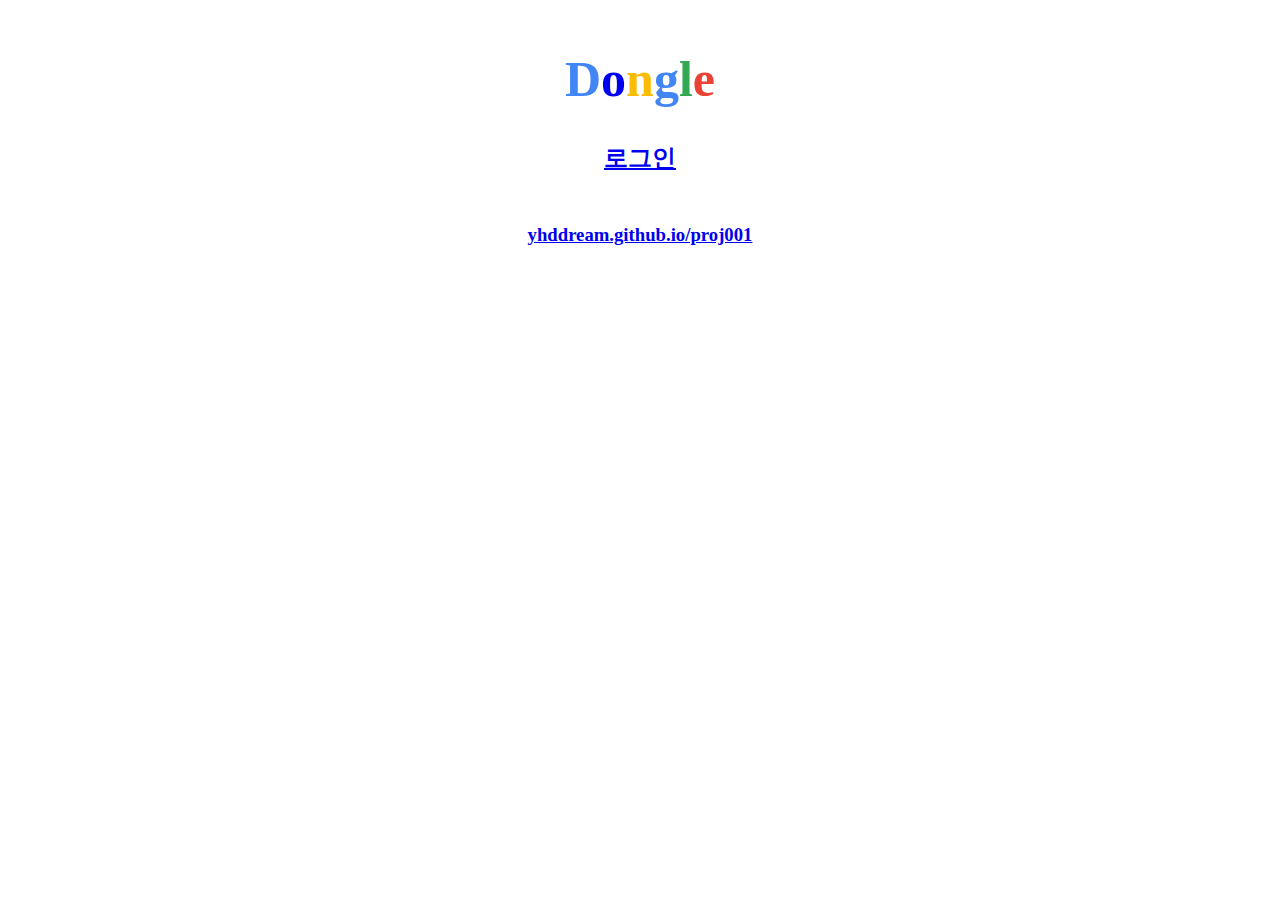
<file: index.html>
<!DOCTYPE html>
<html lang="en" dir="ltr">
  <head>
    <meta charset="utf-8">
    <meta name="viewport" content="width=device-width">
    <title>Gibhub Projet 002</title>
    <link rel="stylesheet" href="style.css">
  </head>
  <body>
    <h1><span>D</span><span><a id="ooo" href="https://yhddream.github.io/proj002/index1.html">o</a></span><span>n</span><span>g</span><span>l</span><span>e</span></h1>
    <h2><a href="login.html">로그인</a></h2>
    <h3><a href="https://yhddream.github.io/proj001/index.html">yhddream.github.io/proj001</a></h3>
  </body>
</html>
</file>
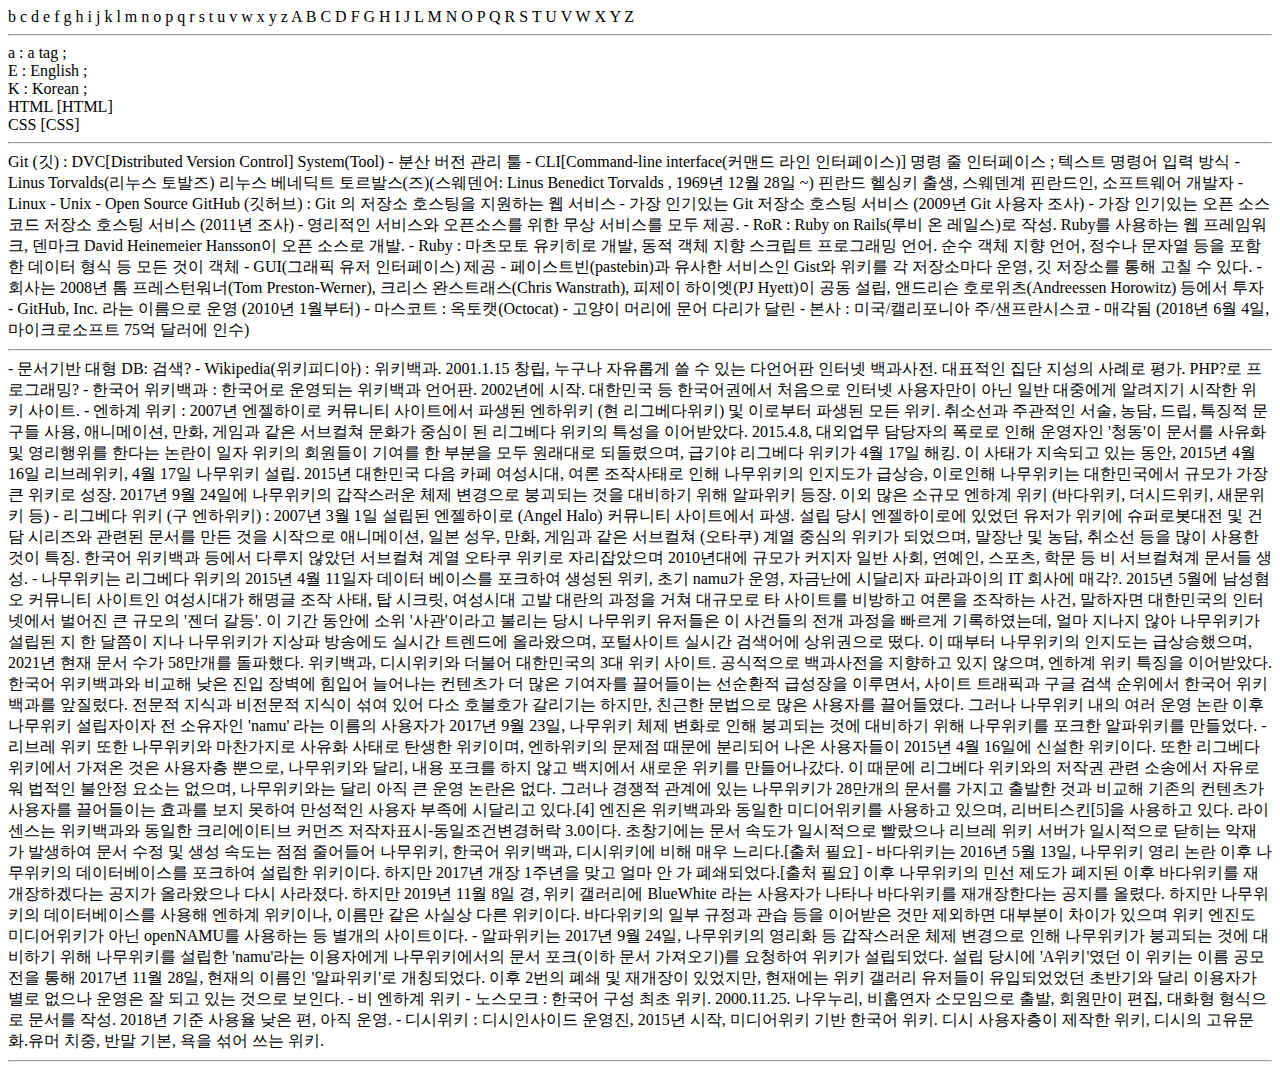
<file: E.html>
<!DOCTYPE html>
<html lang="en" dir="ltr">
  <head>
    <meta charset="utf-8">
    <meta name="viewport" content="width=device-width">

    <title></title>
  </head>
  <body>
b c d e f g h i j k l m n o p q r s t u v w x y z
A B C D  F G H I J  L M N O P Q R S T U V W X Y Z

<hr>

a : a tag ;<br>
E : English ;<br>
K : Korean ;<br>
HTML [HTML]<br>
CSS [CSS]<br>

<hr>

Git (깃) : DVC[Distributed Version Control] System(Tool) - 분산 버전 관리 툴
- CLI[Command-line interface(커맨드 라인 인터페이스)] 명령 줄 인터페이스 ; 텍스트 명령어 입력 방식
- Linus Torvalds(리누스 토발즈) 리누스 베네딕트 토르발스(즈)(스웨덴어: Linus Benedict Torvalds , 1969년 12월 28일 ~)
  핀란드 헬싱키 출생, 스웨덴계 핀란드인, 소프트웨어 개발자
- Linux
- Unix
- Open Source

GitHub (깃허브) : Git 의 저장소 호스팅을 지원하는 웹 서비스
- 가장 인기있는 Git 저장소 호스팅 서비스 (2009년 Git 사용자 조사)
- 가장 인기있는 오픈 소스 코드 저장소 호스팅 서비스 (2011년 조사)
- 영리적인 서비스와 오픈소스를 위한 무상 서비스를 모두 제공.
- RoR : Ruby on Rails(루비 온 레일스)로 작성.
  Ruby를 사용하는 웹 프레임워크, 덴마크 David Heinemeier Hansson이 오픈 소스로 개발.
- Ruby : 마츠모토 유키히로 개발, 동적 객체 지향 스크립트 프로그래밍 언어. 순수 객체 지향 언어, 정수나 문자열 등을 포함한 데이터 형식 등 모든 것이 객체
- GUI(그래픽 유저 인터페이스) 제공
- 페이스트빈(pastebin)과 유사한 서비스인 Gist와 위키를 각 저장소마다 운영, 깃 저장소를 통해 고칠 수 있다.

- 회사는 2008년 톰 프레스턴워너(Tom Preston-Werner), 크리스 완스트래스(Chris Wanstrath), 피제이 하이엣(PJ Hyett)이 공동 설립, 앤드리슨 호로위츠(Andreessen Horowitz) 등에서 투자
- GitHub, Inc. 라는 이름으로 운영 (2010년 1월부터)
- 마스코트 : 옥토캣(Octocat) - 고양이 머리에 문어 다리가 달린
- 본사 : 미국/캘리포니아 주/샌프란시스코
- 매각됨 (2018년 6월 4일, 마이크로소프트 75억 달러에 인수)

<hr>

- 문서기반 대형 DB: 검색?
- Wikipedia(위키피디아) : 위키백과. 2001.1.15 창립, 누구나 자유롭게 쓸 수 있는 다언어판 인터넷 백과사전.  대표적인 집단 지성의 사례로 평가. PHP?로 프로그래밍?
- 한국어 위키백과 : 한국어로 운영되는 위키백과 언어판. 2002년에 시작. 대한민국 등 한국어권에서 처음으로 인터넷 사용자만이 아닌 일반 대중에게 알려지기 시작한 위키 사이트.

- 엔하계 위키 : 2007년 엔젤하이로 커뮤니티 사이트에서 파생된 엔하위키 (현 리그베다위키) 및 이로부터 파생된 모든 위키.
취소선과 주관적인 서술, 농담, 드립, 특징적 문구들 사용, 애니메이션, 만화, 게임과 같은 서브컬쳐 문화가 중심이 된 리그베다 위키의 특성을 이어받았다.
2015.4.8, 대외업무 담당자의 폭로로 인해 운영자인 '청동'이 문서를 사유화 및 영리행위를 한다는 논란이 일자 위키의 회원들이 기여를 한 부분을 모두 원래대로 되돌렸으며,
급기야 리그베다 위키가 4월 17일 해킹. 이 사태가 지속되고 있는 동안, 2015년 4월 16일 리브레위키, 4월 17일 나무위키 설립.
2015년 대한민국 다음 카페 여성시대, 여론 조작사태로 인해 나무위키의 인지도가 급상승, 이로인해 나무위키는 대한민국에서 규모가 가장 큰 위키로 성장.
2017년 9월 24일에 나무위키의 갑작스러운 체제 변경으로 붕괴되는 것을 대비하기 위해 알파위키 등장.
이외 많은 소규모 엔하계 위키 (바다위키, 더시드위키, 새문위키 등)
- 리그베다 위키 (구 엔하위키) : 2007년 3월 1일 설립된 엔젤하이로 (Angel Halo) 커뮤니티 사이트에서 파생. 설립 당시 엔젤하이로에 있었던 유저가 위키에
슈퍼로봇대전 및 건담 시리즈와 관련된 문서를 만든 것을 시작으로 애니메이션, 일본 성우, 만화, 게임과 같은 서브컬쳐 (오타쿠) 계열 중심의 위키가 되었으며,
말장난 및 농담, 취소선 등을 많이 사용한 것이 특징. 한국어 위키백과 등에서 다루지 않았던 서브컬쳐 계열 오타쿠 위키로 자리잡았으며
2010년대에 규모가 커지자 일반 사회, 연예인, 스포츠, 학문 등 비 서브컬쳐계 문서들 생성.

- 나무위키는 리그베다 위키의 2015년 4월 11일자 데이터 베이스를 포크하여 생성된 위키, 초기 namu가 운영, 자금난에 시달리자 파라과이의 IT 회사에 매각?.
2015년 5월에 남성혐오 커뮤니티 사이트인 여성시대가 해명글 조작 사태, 탑 시크릿, 여성시대 고발 대란의 과정을 거쳐 대규모로 타 사이트를 비방하고 여론을 조작하는 사건,
말하자면 대한민국의 인터넷에서 벌어진 큰 규모의 '젠더 갈등'. 이 기간 동안에 소위 '사관'이라고 불리는 당시 나무위키 유저들은
이 사건들의 전개 과정을 빠르게 기록하였는데, 얼마 지나지 않아 나무위키가 설립된 지 한 달쯤이 지나 나무위키가 지상파 방송에도 실시간 트렌드에 올라왔으며,
포털사이트 실시간 검색어에 상위권으로 떴다. 이 때부터 나무위키의 인지도는 급상승했으며, 2021년 현재 문서 수가 58만개를 돌파했다.
위키백과, 디시위키와 더불어 대한민국의 3대 위키 사이트.
공식적으로 백과사전을 지향하고 있지 않으며, 엔하계 위키 특징을 이어받았다.
한국어 위키백과와 비교해 낮은 진입 장벽에 힘입어 늘어나는 컨텐츠가 더 많은 기여자를 끌어들이는 선순환적 급성장을 이루면서,
사이트 트래픽과 구글 검색 순위에서 한국어 위키백과를 앞질렀다. 전문적 지식과 비전문적 지식이 섞여 있어 다소 호불호가 갈리기는 하지만,
친근한 문법으로 많은 사용자를 끌어들였다.
그러나 나무위키 내의 여러 운영 논란 이후 나무위키 설립자이자 전 소유자인 'namu' 라는 이름의 사용자가 2017년 9월 23일,
나무위키 체제 변화로 인해 붕괴되는 것에 대비하기 위해 나무위키를 포크한 알파위키를 만들었다.
- 리브레 위키 또한 나무위키와 마찬가지로 사유화 사태로 탄생한 위키이며, 엔하위키의 문제점 때문에 분리되어 나온 사용자들이 2015년 4월 16일에 신설한 위키이다.
또한 리그베다 위키에서 가져온 것은 사용자층 뿐으로, 나무위키와 달리, 내용 포크를 하지 않고 백지에서 새로운 위키를 만들어나갔다.
이 때문에 리그베다 위키와의 저작권 관련 소송에서 자유로워 법적인 불안정 요소는 없으며, 나무위키와는 달리 아직 큰 운영 논란은 없다.
그러나 경쟁적 관계에 있는 나무위키가 28만개의 문서를 가지고 출발한 것과 비교해 기존의 컨텐츠가 사용자를 끌어들이는 효과를 보지 못하여
만성적인 사용자 부족에 시달리고 있다.[4] 엔진은 위키백과와 동일한 미디어위키를 사용하고 있으며, 리버티스킨[5]을 사용하고 있다.
라이센스는 위키백과와 동일한 크리에이티브 커먼즈 저작자표시-동일조건변경허락 3.0이다.
초창기에는 문서 속도가 일시적으로 빨랐으나 리브레 위키 서버가 일시적으로 닫히는 악재가 발생하여 문서 수정 및 생성 속도는 점점 줄어들어
나무위키, 한국어 위키백과, 디시위키에 비해 매우 느리다.[출처 필요]
- 바다위키는 2016년 5월 13일, 나무위키 영리 논란 이후 나무위키의 데이터베이스를 포크하여 설립한 위키이다.
하지만 2017년 개장 1주년을 맞고 얼마 안 가 폐쇄되었다.[출처 필요] 이후 나무위키의 민선 제도가 폐지된 이후 바다위키를 재개장하겠다는 공지가 올라왔으나 다시 사라졌다.
하지만 2019년 11월 8일 경, 위키 갤러리에 BlueWhite 라는 사용자가 나타나 바다위키를 재개장한다는 공지를 올렸다. 하지만 나무위키의 데이터베이스를 사용해 엔하계 위키이나,
이름만 같은 사실상 다른 위키이다. 바다위키의 일부 규정과 관습 등을 이어받은 것만 제외하면 대부분이 차이가 있으며 위키 엔진도 미디어위키가 아닌
openNAMU를 사용하는 등 별개의 사이트이다.
- 알파위키는 2017년 9월 24일, 나무위키의 영리화 등 갑작스러운 체제 변경으로 인해 나무위키가 붕괴되는 것에 대비하기 위해 나무위키를 설립한 'namu'라는 이용자에게
나무위키에서의 문서 포크(이하 문서 가져오기)를 요청하여 위키가 설립되었다.
설립 당시에 'A위키'였던 이 위키는 이름 공모전을 통해 2017년 11월 28일, 현재의 이름인 '알파위키'로 개칭되었다.
이후 2번의 폐쇄 및 재개장이 있었지만, 현재에는 위키 갤러리 유저들이 유입되었었던 초반기와 달리 이용자가 별로 없으나 운영은 잘 되고 있는 것으로 보인다.
- 비 엔하계 위키
- 노스모크 : 한국어 구성 최초 위키. 2000.11.25. 나우누리, 비훕연자 소모임으로 출발, 회원만이 편집, 대화형 형식으로 문서를 작성. 2018년 기준 사용율 낮은 편, 아직 운영.
- 디시위키 : 디시인사이드 운영진, 2015년 시작, 미디어위키 기반 한국어 위키. 디시 사용자층이 제작한 위키, 디시의 고유문화.유머 치중, 반말 기본, 욕을 섞어 쓰는 위키.

<hr>
  </body>
</html>
</file>
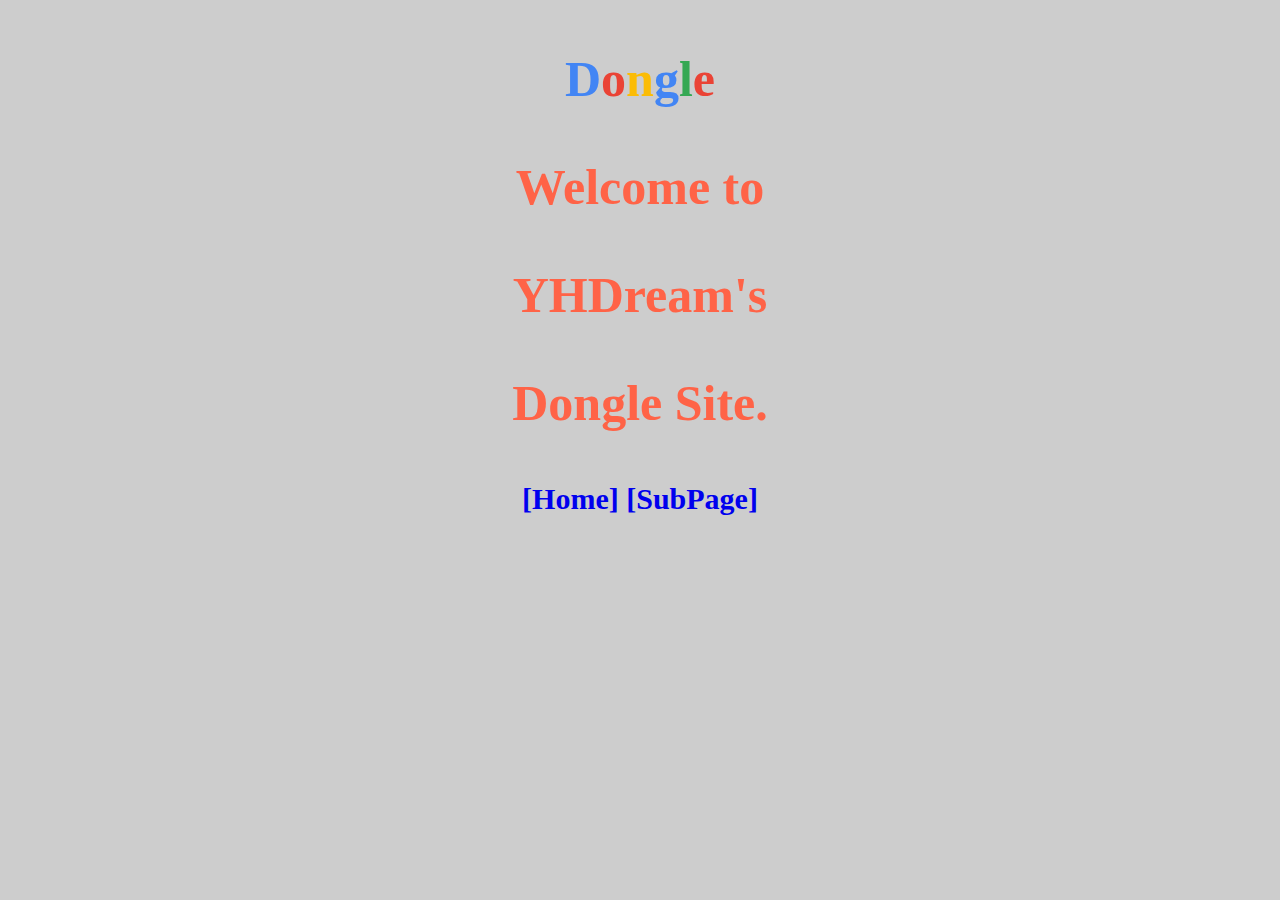
<file: index1.html>
<!DOCTYPE html>
<html lang="en" dir="ltr">
  <head>
    <meta charset="utf-8">
    <meta name="viewport" content="width=device-width">
    <title>Gibhub Projet 002</title>
    <link rel="stylesheet" href="style.css">
    <style>
      body{
        background-color: rgba(155, 155, 155, 0.5);
      }
      h1{
        text-align: center;
        color: tomato;
        font-size: 50px;
      }
      h3 a{
        text-decoration: none;
      }
      h3{
        text-align: center;
        color: bule;
        font-size: 30px;
      }
    </style>
  </head>
  <body>
    <h1><span>D</span><span>o</span><span>n</span><span>g</span><span>l</span><span>e</span></h1>
    <h1>Welcome to</h1>
    <h1>YHDream's</h1>
    <h1>Dongle Site.</h1>
    <h3><a href="./index.html">[Home] </a><a href="./sub.html"> [SubPage]</a></h3>
  </body>
</html>
</file>
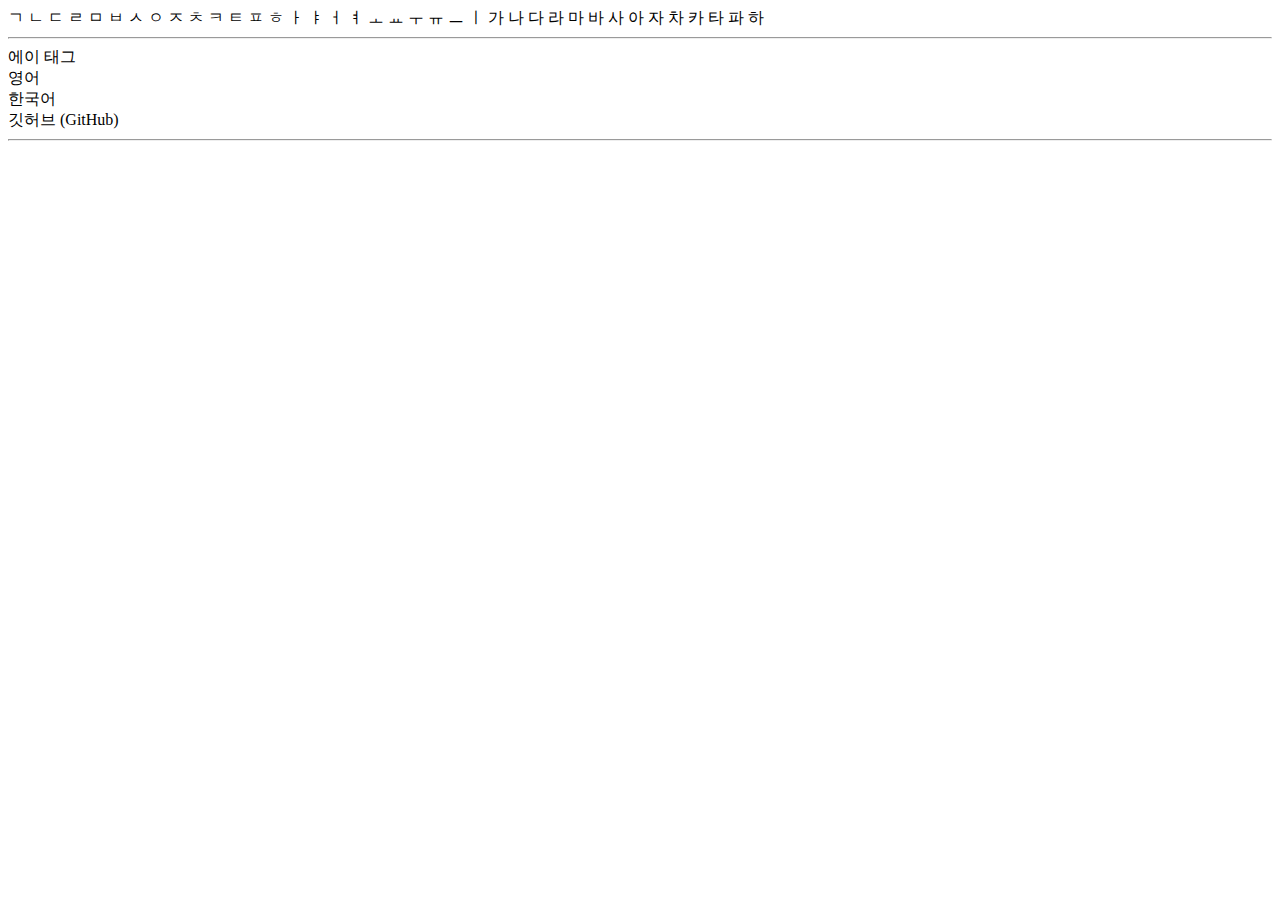
<file: K.html>
<!DOCTYPE html>
<html lang="en" dir="ltr">
  <head>
    <meta charset="utf-8">
    <meta name="viewport" content="width=device-width">

    <title></title>
  </head>
  <body>
ㄱ ㄴ ㄷ ㄹ ㅁ ㅂ ㅅ ㅇ ㅈ ㅊ ㅋ ㅌ ㅍ ㅎ
ㅏ ㅑ ㅓ ㅕ ㅗ ㅛ ㅜ ㅠ ㅡ ㅣ
가 나 다 라 마 바 사 아 자 차 카 타 파 하

<hr>

에이 태그<br>
영어<br>
한국어<br>
깃허브 (GitHub)<br>
<hr>
  </body>
</html>
</file>
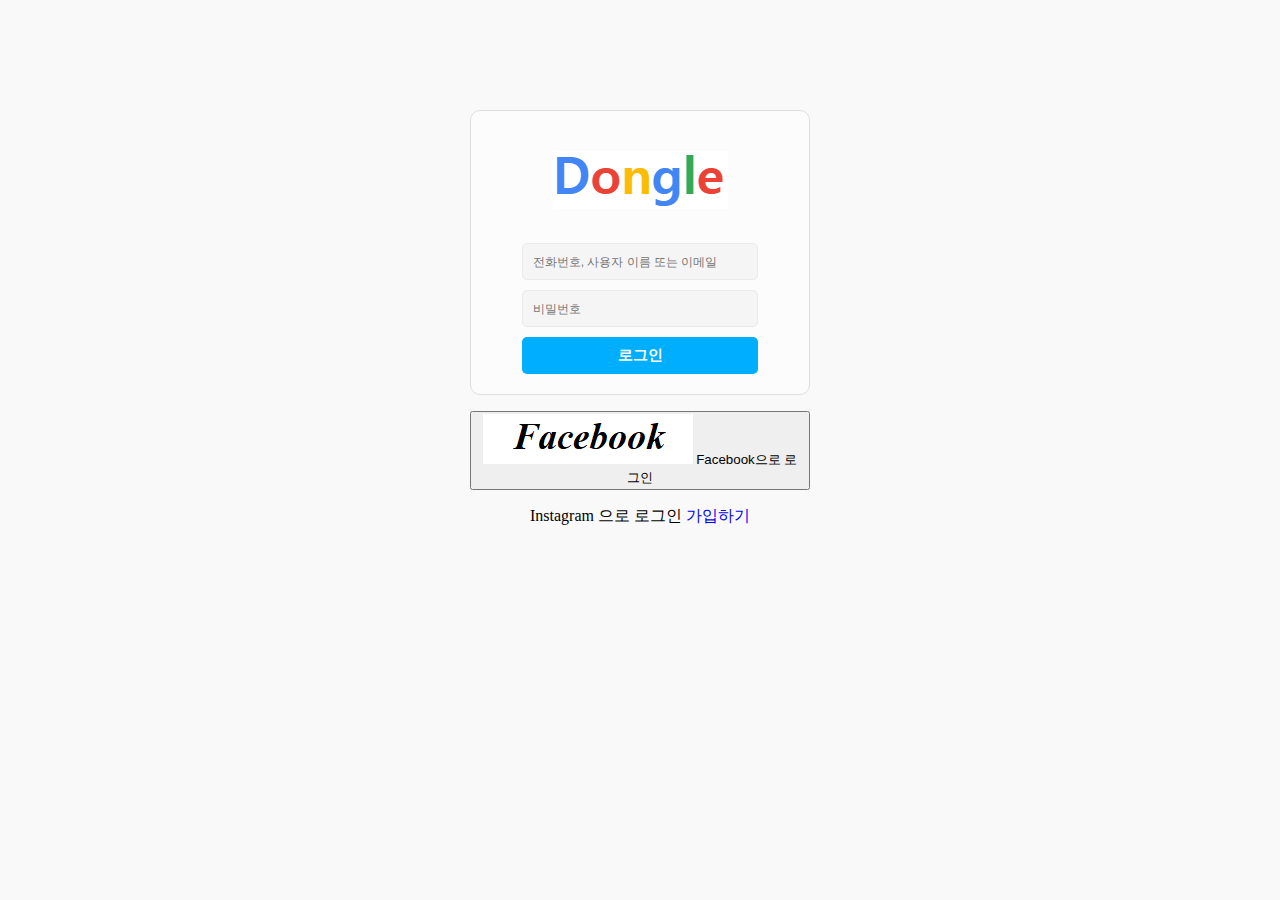
<file: login-old.html>
<!DOCTYPE html>
<html>
  <head>
    <meta charset="utf-8">
    <meta name="viewport" content="width=device-width">
    <title>Insta Login Test</title>
     <!-- <link href="style/common.css" rel="stylesheet" type="text/css" /> -->
    <link href="./login.css" rel="stylesheet" type="text/css" />
  </head>
  <body>
    <div class="_loginForm">
        <div class="_boxLogin">
            <img src="dongle.png" alt="dongleLogo" id="dongleLogo">
            <input type="text" placeholder="전화번호, 사용자 이름 또는 이메일" class="inlineToBlock">
            <input type="password" placeholder="비밀번호" class="inlineToBlock">
            <button class="inlineToBlock ordinaryLogin">로그인</button>
            <!-- <button class="inlineToBlock ordinaryLogin unactivatedLoginColor">로그인</button> -->
            <!-- <div class="hr_or_hr">
                <hr class="hr_left">
                <div class="or">또는</div>
                <hr class="hr_right">
            </div> -->
            <!-- <a href="https://www.facebook.com/" class="no_underline">
            <button class="inlineToBlock facebookLogin">
                <img src="facebook.png" alt="facebook login" class="facebookIcon">
                Facebook으로 로그인
            </button>
            </a> -->
        </div>
        <div class="_boxAccount">
          <p>
            <a href="https://www.facebook.com/" class="no_underline">
            <!-- <button class="inlineToBlock facebookLogin"> -->
            <button class="inlineToBlock">
                <img src="facebook.png" alt="facebook login" class="facebookIcon">
                Facebook으로 로그인
            </button>
            </a>
          </p>
          <p>Instagram 으로 로그인
              <a href="https://www.instagram.com/accounts/emailsignup/" class="no_underline">
              가입하기
              </a>
          </p>
        </div>
    </div>
    <script src="./login.js"></script>
  </body>
</html>
</file>
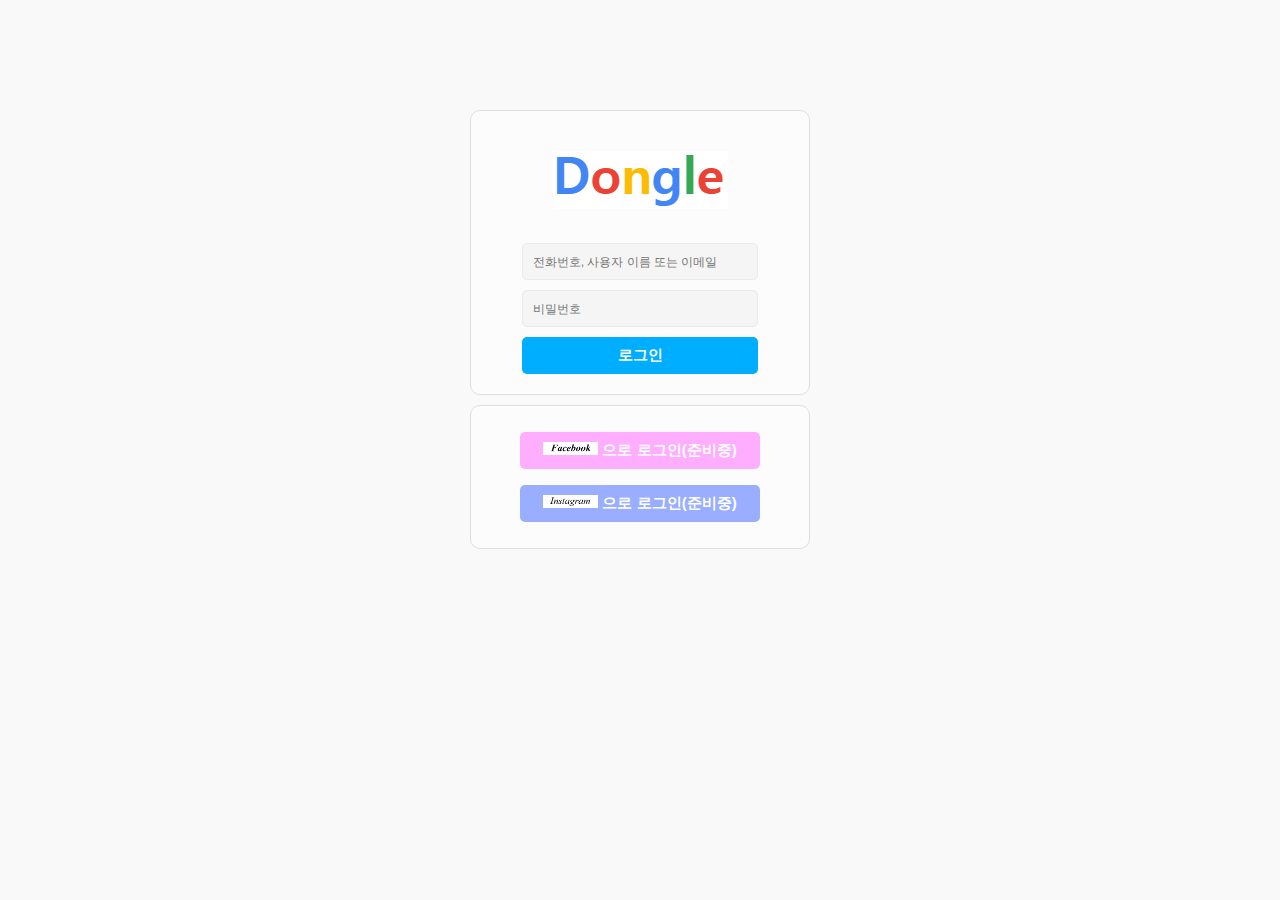
<file: login.html>
<!DOCTYPE html>
<html>
  <head>
    <meta charset="utf-8">
    <meta name="viewport" content="width=device-width">
    <title>Insta Login Test</title>
     <!-- <link href="style/common.css" rel="stylesheet" type="text/css" /> -->
    <link href="./login.css" rel="stylesheet" type="text/css" />
  </head>
  <body>
    <div class="_loginForm">
        <div class="_boxLogin">
            <img src="dongle.png" alt="dongleLogo" id="dongleLogo">
            <input type="text" placeholder="전화번호, 사용자 이름 또는 이메일" class="inlineToBlock">
            <input type="password" placeholder="비밀번호" class="inlineToBlock">
            <button class="inlineToBlock ordinaryLogin">로그인</button>
        </div>
        <div class="_boxOtherLogin">
          <p>
            <a href="https://www.facebook.com/" class="no_underline">
            <button id="f" class="inlineToBlock otherLogin1">
                <img src="./facebook.png" alt="facebook login" class="otherIcon">
                으로 로그인(준비중)
            </button>
            </a>
          </p>
          <p>
            <a  href="https://www.instagram.com/accounts/emailsignup/" class="no_underline">
              <button class="inlineToBlock otherLogin2">
              <!-- <button id="btn_other2" class="inlineToBlock otherLogin2"> -->
              <!-- <button class="inlineToBlock otherLogin2" style="margin:auto;"> -->
                <img src="./instagram.png" alt="instagram login" class="otherIcon">
                으로 로그인(준비중)
            </button>
            </a>
          </p>
        </div>
    </div>
    <script src="./login.js"></script>
  </body>
</html>
</file>
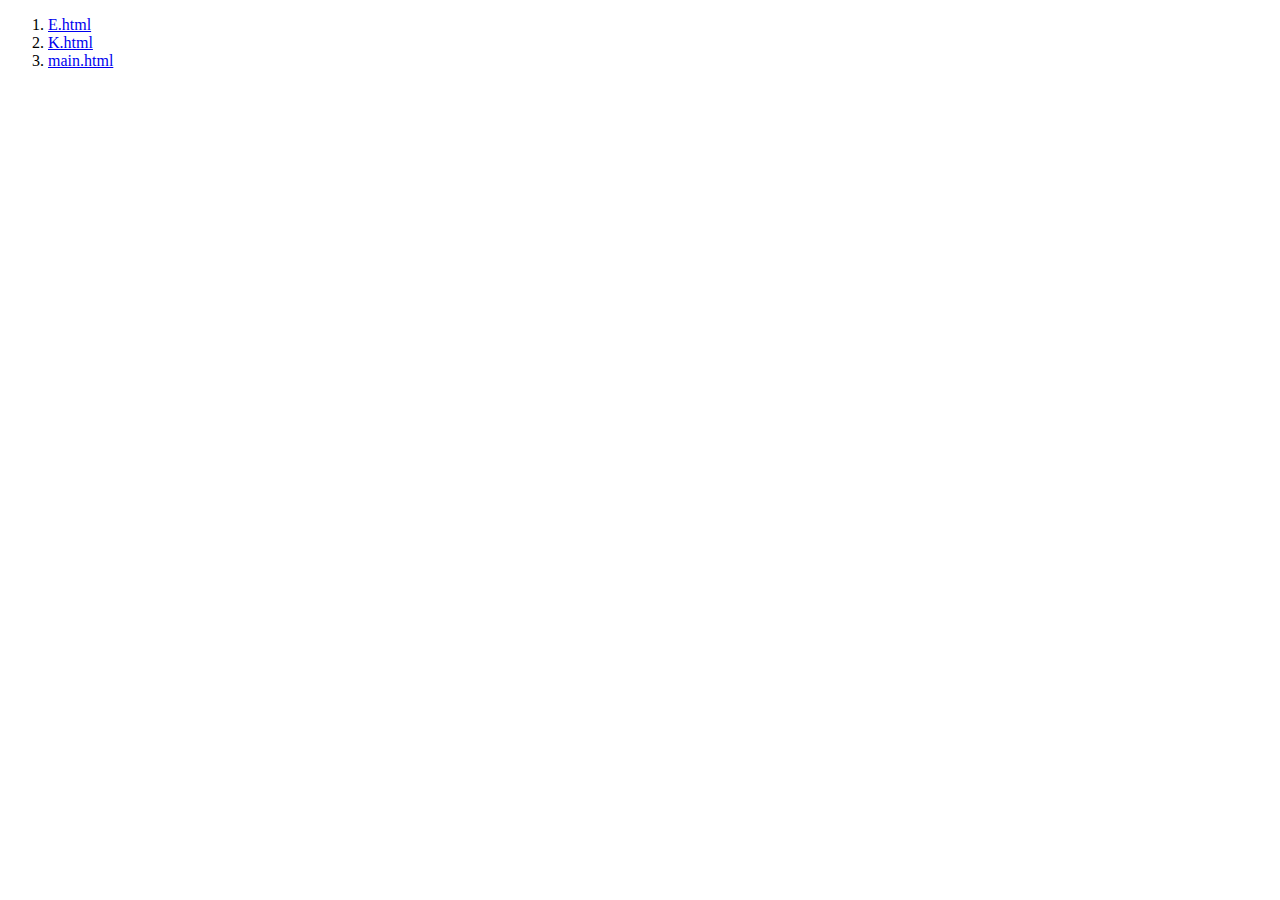
<file: sub.html>
<!DOCTYPE html>
<html lang="en" dir="ltr">
  <head>
    <meta charset="utf-8">
    <meta name="viewport" content="width=device-width">

    <title></title>
  </head>
  <body>
    <ol>
      <li><a href="E.html">E.html</a></li>
      <li><a href="K.html">K.html</a></li>
      <li><a href="main.html">main.html</a></li>

    </ol>
  </body>
</html>
</file>
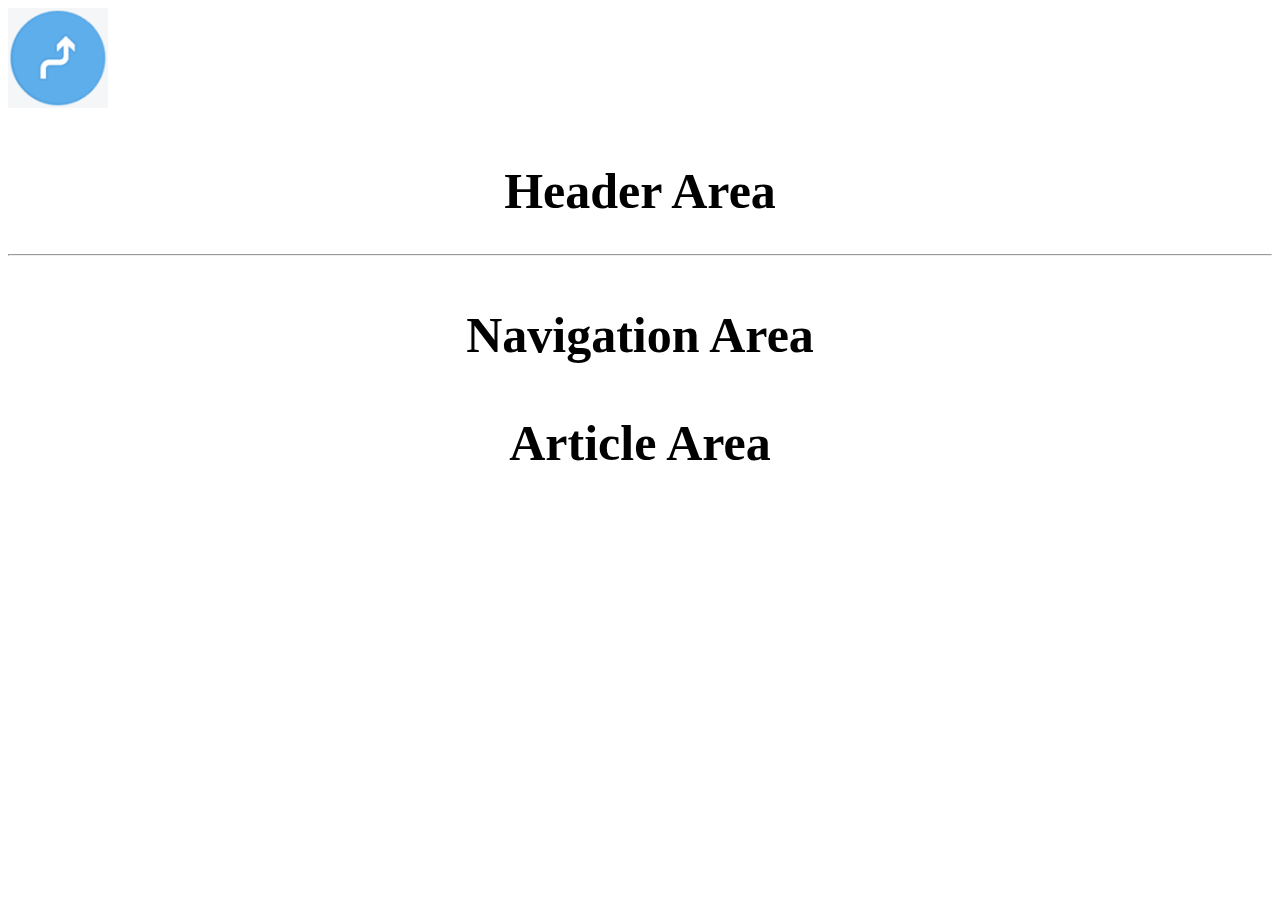
<file: template1.html>
<!DOCTYPE html>
<html lang="en" dir="ltr">
  <head>
    <meta charset="utf-8">
    <meta name="viewport" content="width=device-width">

    <!-- twitter bootstrap copied : for Mobile setting-->
    <meta http-equiv="X-UA-Compatible" content="IE=edge">

    <title></title>
    <link href="./style.css" rel="stylesheet" type="text/css" />
  </head>
  <body>
    <header>
      <img src="logo.png" alt="Logo" class="img-logo" style="width:100px;">
      <h1>Header Area</h1>
    </header>
    <hr>
    <nav>
      <h1>Navigation Area</h1>
    </nav>
    <article >
      <h1>Article Area</h1>
    </article>
    <!-- <script src="./js1.js"></script> -->
  </body>
</html>
</file>
<file: style.css>
h2 {
  text-align: center;
}
h3 {
  text-align: center;
  margin-top: 50px;
}

#ooo{
  text-decoration:none;
}
h1 {
  text-align: center;
  margin-top: 50px;
  font-size: 50px;
}

h1 span:nth-child(1) {
    color: #4285f4;
}

h1 span:nth-child(2) {
    color: #ea4335;
}

h1 span:nth-child(3) {
    color: #fbbc05;
}

h1 span:nth-child(4) {
    color: #4285f4;
}

h1 span:nth-child(5) {
    color: #34a853;
}

h1 span:nth-child(6) {
    color: #ea4335;
}

/* body{
  background-color: powderblue;
  color: tomato;
} */
</file>
<file: login.css>
body {
    background-color: #f9f9f9;
}
._loginForm{
    margin: 90px auto;
    max-width: 340px;
    border: none;
    padding: 20px;
    text-align: center;
}
._boxLogin {
    background-color: #fcfcfc;
    padding: 10px auto;
    border: 1px solid #dfdfdf;
    border-radius: 10px;
}
._boxLogin input{
    margin-bottom: 10px;
    background-color: #f5f5f5;
    height: 37px;
    padding: 10px 10px;
    /* padding: 10px 10px; ??? */
    box-sizing: border-box;
    border: 1px solid #eaeaea;
    border-radius: 5px;
}
._boxLogin input::placeholder{
        /* :: ??? */
    font-size: 12px;
    font-weight:100;
}
._boxLogin input:focus {
    outline:none;
    border: 1px solid #aaaaaa;
    border-radius: 5px;
}

.ordinaryLogin {
    height: 37px;
    margin-bottom: 20px;
    box-sizing: border-box;
    border: 0px;
    border-radius: 5px;
    color: #ffffff;
    font-size: 15px;
    font-weight: 700;
    background-color: #00aeff;
}

._boxLogin * {
    width: 70%;
    margin-left: auto;
    margin-right: auto;
}
#dongleLogo {
    margin: 40px auto 30px;
    max-width: 175px;
}

.inlineToBlock {
    display: block;
}

.otherLogin1 {
  background-color: #ffaeff;
}

.otherLogin2 {
  background-color: #99aeff;
}

.otherLogin1, .otherLogin2 {
    width:240px;
    margin:auto;
    height: 37px;
    box-sizing: border-box;
    border: 0;
    border-radius: 5px;
    color: #ffffff;
    font-size: 15px;
    font-weight: 700;
}

.otherIcon {
    width:55px;
}
._boxOtherLogin {
    background-color: #fcfcfc;
    margin-top: 10px;
    padding: 10px;
    border: 1px solid #dfdfdf;
    border-radius: 10px;
}
.no_underline {
    text-decoration:none;
}
</file>
